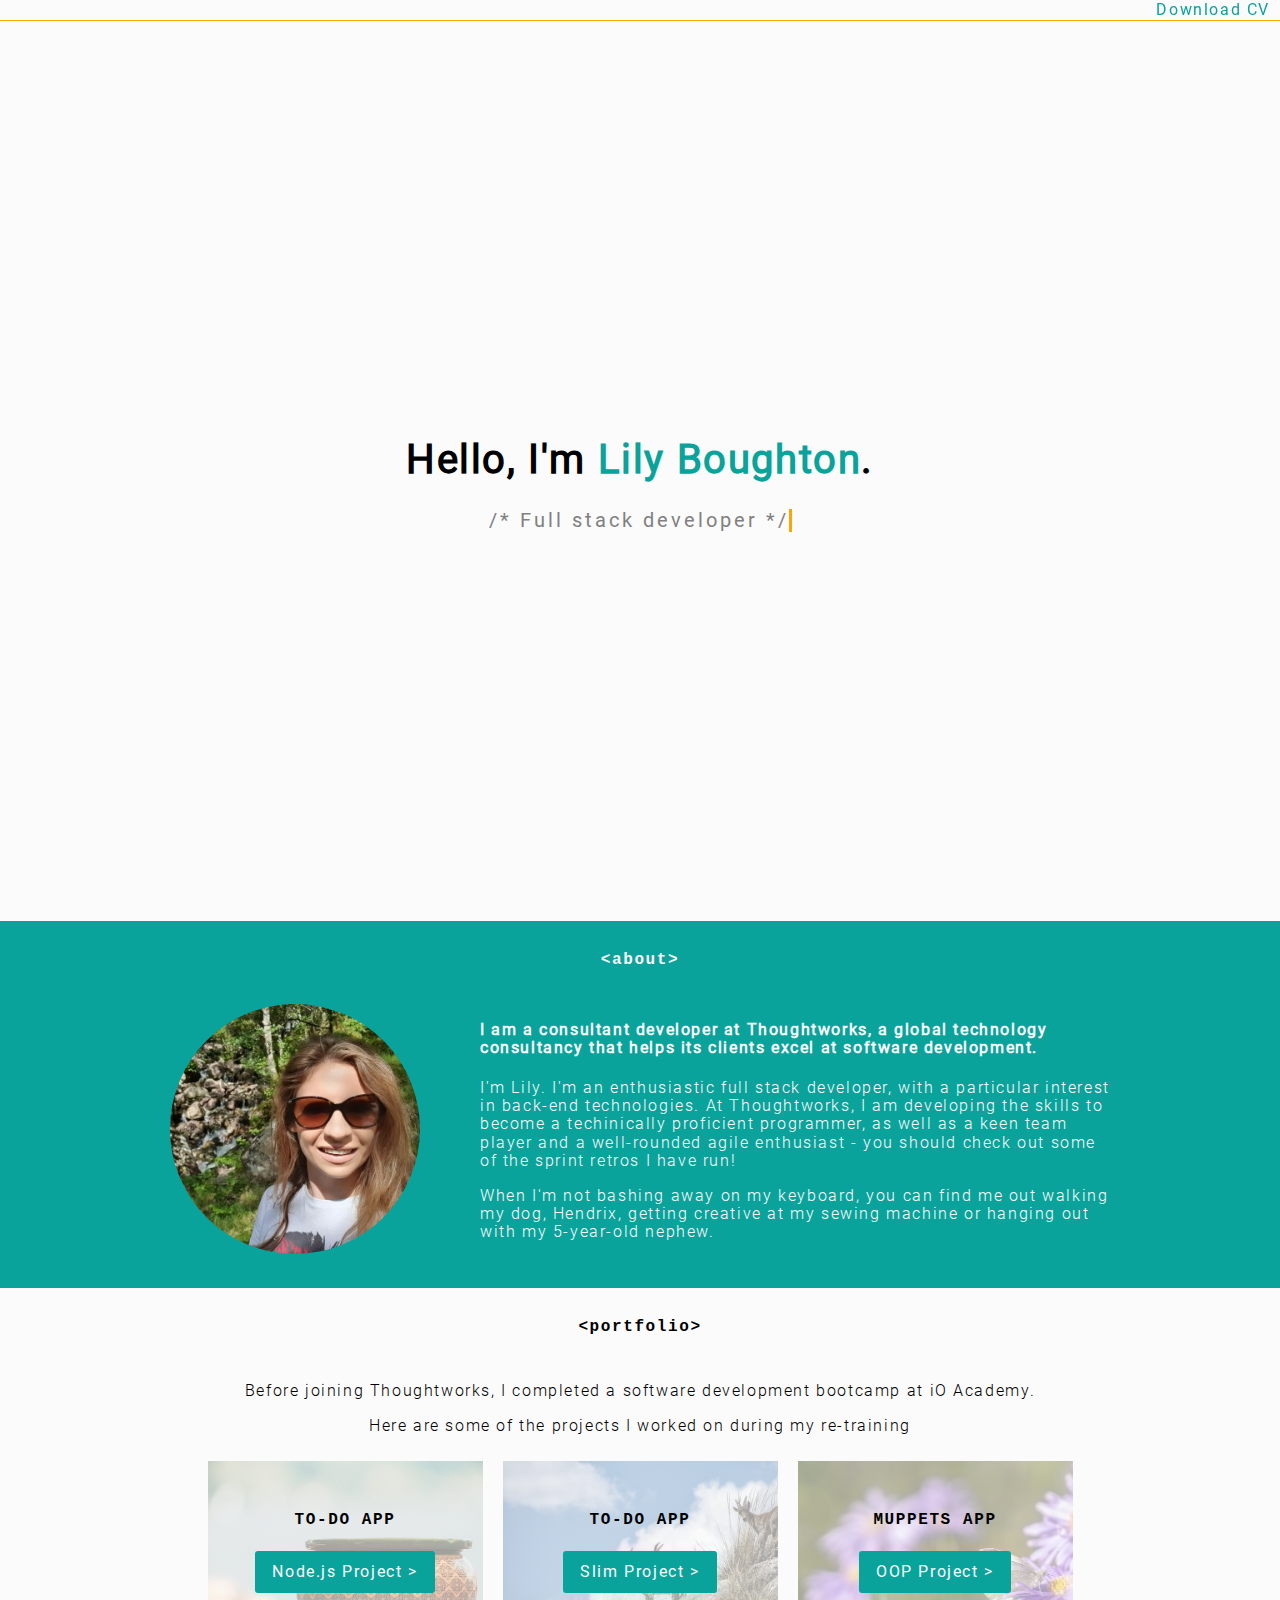
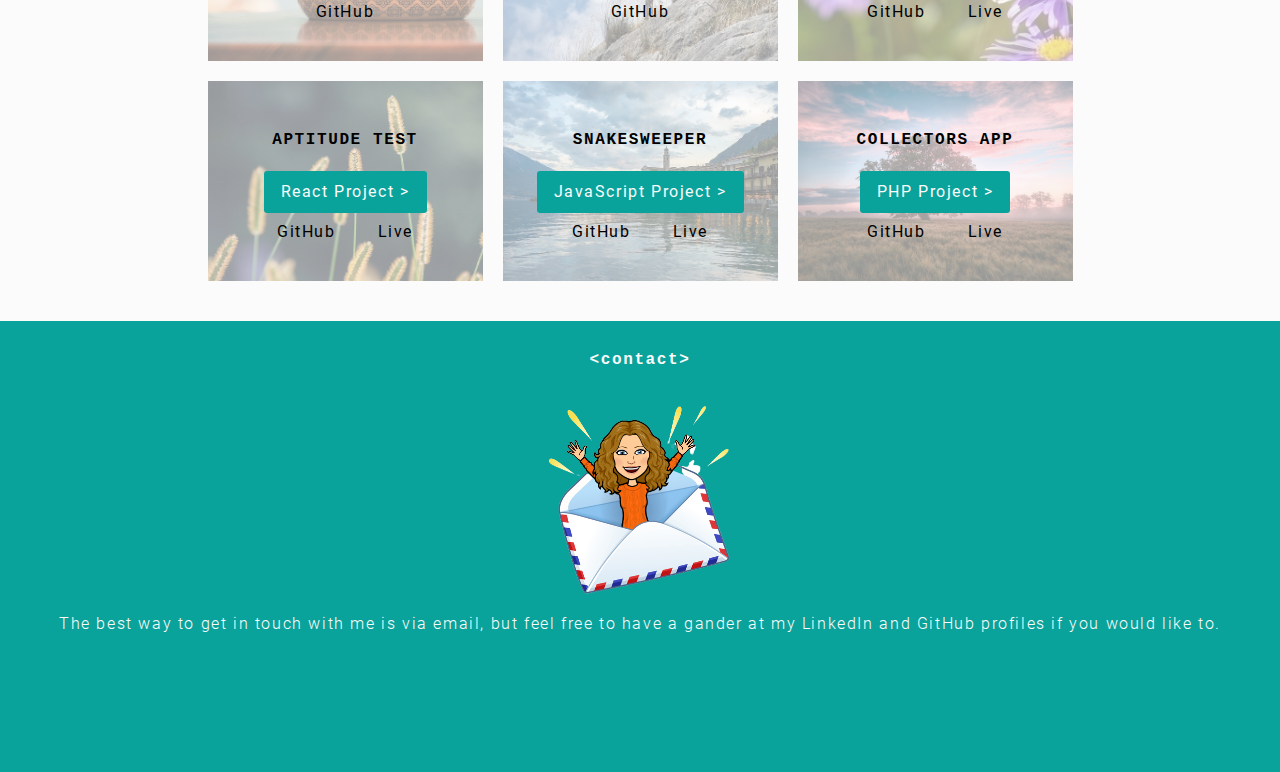
<file: index.html>
<!DOCTYPE html>
<html lang="en-GB">
    <head>
        <meta charset="UTF-8">
        <meta name="viewport" content="width=device-width, initial-scale=1.0" />
        <title>Lily Boughton</title>
        <link rel="shortcut icon" type="image/jpg" href="Images/favicon.ico"/>
        <link rel="stylesheet" href="normalize.css" type="text/css">
        <link rel="stylesheet" href="https://use.fontawesome.com/releases/v5.15.4/css/all.css" integrity="sha384-DyZ88mC6Up2uqS4h/KRgHuoeGwBcD4Ng9SiP4dIRy0EXTlnuz47vAwmeGwVChigm" crossorigin="anonymous">
        <link rel="stylesheet" href="styles.css" type="text/css">
        <script defer src="index.js"></script>

    </head>

    <body>
        <nav class="nav">
            <aside>
                <button class="hamburgerButtonClosed"><i class="fa fa-bars"></i></button>
                <button class="hamburgerButtonOpen"><i class="fas fa-times"></i></button>
                <a href="cvs/lilyBoughtonCV.pdf" target="_blank">
                    Download CV <i class="fas fa-file-download"></i>
                </a>
            </aside>
            <div id="hamburgerMenu">
                <a class="hamburgerLink" href="index.html#home">Home</a>
                <a class="hamburgerLink" href="index.html#about">About</a>
                <a class="portfolioHamburgerLink">Portfolio</a>
                <a class="projectHamburgerLink" href="index.html#portfolio">Portfolio</a>
                <a class="projectHamburgerLink projectHamburgerLinkHighlight" href="projects/nodeProject.html">Node Project</a>
                <a class="projectHamburgerLink projectHamburgerLinkHighlight" href="projects/slimProject.html">Slim Project</a>
                <a class="projectHamburgerLink projectHamburgerLinkHighlight" href="projects/oopProject.html">OOP Project</a>
                <a class="projectHamburgerLink projectHamburgerLinkHighlight" href="projects/reactProject.html">React Project</a>
                <a class="projectHamburgerLink projectHamburgerLinkHighlight" href="projects/javascriptProject.html">JavaScript Project</a>
                <a class="projectHamburgerLink projectHamburgerLinkHighlight" href="projects/phpProject.html">PHP Project</a>
                <a class="hamburgerLink" href="index.html#contact">Contact</a>
            </div>
        </nav>
        <header id="home">
            <div>
                <h1>Hello, I'm <span>Lily Boughton</span>.</h1>
                <h2>/* Full stack developer */</h2>
            </div>
            <a href="#about"><i class="fas fa-chevron-down"></i></a>
        </header>

        <section id="about" class="darkTheme">
            <h3> &ltabout&gt</h3>
            <article class="aboutMe">
                <img src="Images/profilePic.jpg" alt="Image of me" class="profilePic"/>
                <div>
                    <h4>I am a consultant developer at <a href="https://www.thoughtworks.com/en-gb" target="_blank">Thoughtworks</a>,  a global technology consultancy that helps its clients excel at software development.</h4>
                    <p>I'm Lily. I'm an enthusiastic full stack developer, with a particular interest in back-end technologies. At Thoughtworks, I am developing the skills to become a techinically
                        proficient programmer, as well as a keen team player and a well-rounded agile enthusiast - you should check out some of the sprint retros I have run!</p>
                    <p>When I'm not bashing away on my keyboard, you can find me out walking my dog, Hendrix, getting creative at my sewing machine or hanging out with my 5-year-old nephew.</p>
                </div>
            </article>
        </section>

        <section id="portfolio" class="lightTheme">
            <h3>&ltportfolio&gt</h3>
            <p>Before joining Thoughtworks, I completed a software development bootcamp at <a class="mainFontColour" href="https://io-academy.uk/" target="_blank">iO Academy</a>.</p>
            <p>Here are some of the projects I worked on during my re-training</p>

            <article class="portfolio">
                <div class="portfolioProject projectSix">
                    <h4>To-Do App</h4>
                    <a href="projects/nodeProject.html" class="findOutMore">Node.js Project ></a>
                    <div class="projectLinks">
                        <div>
                            <a href="https://github.com/lilyboughton/to-do-node" target="_blank">
                                GitHub
                                <i class="fab fa-github"></i>
                            </a>
                        </div>
                    </div>
                </div>
                <div class="portfolioProject projectThree">
                    <h4>To-Do App</h4>
                    <a href="projects/slimProject.html" class="findOutMore">Slim Project ></a>
                    <div class="projectLinks">
                        <div>
                            <a href="https://github.com/lilyboughton/to-do-slim" target="_blank">
                                GitHub
                                <i class="fab fa-github"></i>
                            </a>
                        </div>
                    </div>
                </div>
                <div class="portfolioProject projectFour">
                    <h4>Muppets App</h4>
                    <a href="projects/oopProject.html" class="findOutMore">OOP Project ></a>
                    <div class="projectLinks">
                        <div>
                            <a href="https://github.com/iO-Academy/2021-aug-oopMuppets" target="_blank">
                                GitHub
                                <i class="fab fa-github"></i>
                            </a>
                        </div>
                        <div>
                            <a href="https://dev.io-academy.uk/projects/2021-aug/OOPMuppets/" target="_blank">
                                Live
                                <i class="fas fa-external-link-alt"></i>
                            </a>
                        </div>
                    </div>
                </div>
                <div class="portfolioProject projectFive">
                    <h4>Aptitude Test</h4>
                    <a href="projects/reactProject.html" class="findOutMore">React Project ></a>
                    <div class="projectLinks">
                        <div>
                            <a href="https://github.com/iO-Academy/aptitude-test-react" target="_blank">
                                GitHub
                                <i class="fab fa-github"></i>
                            </a>
                        </div>
                        <div>
                            <a href="https://aptitude-test.dev.io-academy.uk/" target="_blank">
                                Live
                                <i class="fas fa-external-link-alt"></i>
                            </a>
                        </div>
                    </div>
                </div>
                <div class="portfolioProject projectTwo">
                    <h4>SnakeSweeper</h4>
                    <a href="projects/javascriptProject.html" class="findOutMore">JavaScript Project ></a>
                    <div class="projectLinks">
                        <div>
                            <a href="https://github.com/iO-Academy/2021-aug-minesweeper" target="_blank">
                                GitHub
                                <i class="fab fa-github"></i>
                            </a>
                        </div>
                        <div>
                            <a href="https://dev.io-academy.uk/projects/2021-aug/2021-aug-snakeSweeper/" target="_blank">
                                Live
                                <i class="fas fa-external-link-alt"></i>
                            </a>
                        </div>
                    </div>
                </div>
                <div class="portfolioProject projectOne">
                    <h4>Collectors App</h4>
                    <a href="projects/phpProject.html" class="findOutMore">PHP Project ></a>
                    <div class="projectLinks">
                        <div>
                            <a href="https://github.com/lilyboughton/lily-collection" target="_blank">
                                GitHub
                                <i class="fab fa-github"></i>
                            </a>
                        </div>
                        <div>
                            <a href="https://2021-lilyb.dev.io-academy.uk/lily-collection/" target="_blank">
                                Live
                                <i class="fas fa-external-link-alt"></i>
                            </a>
                        </div>
                    </div>
                </div>
            </article>
        </section>
        <section id="contact" class="darkTheme">
            <h3>&ltcontact&gt</h3>
            <div class="flexMoji">
                <img src="Images/mailEmoji.png" alt="Lily jumping out of an envelope cartoon" />
            </div>
            <p>The best way to get in touch with me is via
                <a class="myLinks" href="mailto:lily.boughton@hotmail.co.uk" target="_blank">email</a>, but feel free to have a gander at my  <a class="myLinks" href="https://www.linkedin.com/in/lily-boughton-29ab8b149/">LinkedIn</a> and <a class="myLinks" href="https://github.com/lilyboughton" target="_blank">GitHub</a> profiles if you would like to.</p>
            <div class="contactLinks">
                <a href="mailto:lily.boughton@hotmail.co.uk" target="_blank"><i class="fas fa-envelope"></i></a>
                <a href="https://www.linkedin.com/in/lily-boughton-29ab8b149/" target="_blank"><i class="fab fa-linkedin-in"></i></a>
                <a href="https://github.com/lilyboughton" target="_blank"><i class="fab fa-github"></i></a>
            </div>
        </section>
    </body>
</html>
</file>
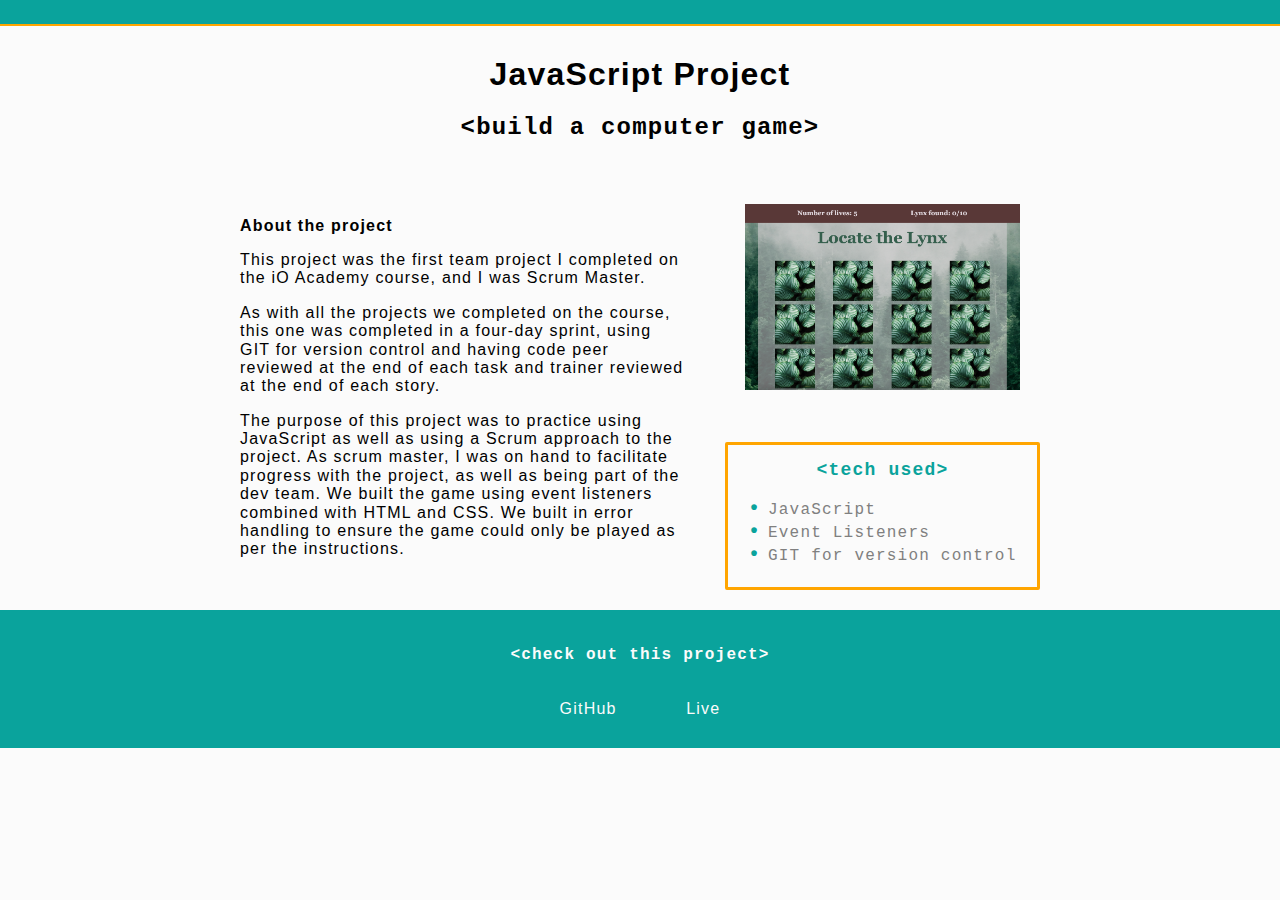
<file: projects/javascriptProject.html>
<!DOCTYPE html>
<html lang="en">
<head>
    <title>JavaScript Project</title>
    <meta charset="UTF-8">
    <meta name="viewport" content="width=device-width, initial-scale=1.0" />
    <link rel="shortcut icon" type="image/jpg" href="../Images/favicon.ico"/>
    <link rel="stylesheet" href="../normalize.css" type="text/css">
    <link rel="stylesheet" href="https://use.fontawesome.com/releases/v5.15.4/css/all.css" integrity="sha384-DyZ88mC6Up2uqS4h/KRgHuoeGwBcD4Ng9SiP4dIRy0EXTlnuz47vAwmeGwVChigm" crossorigin="anonymous">
    <link rel="stylesheet" href="../projectStyles.css" type="text/css">
    <script defer src="https://code.jquery.com/jquery-1.12.4.min.js"></script>
    <script defer src="../index.js"></script>
</head>
<body>

    <nav class="navMobile">
        <aside>
            <button class="hamburgerButtonClosed"><i class="fa fa-bars"></i></button>
            <button class="hamburgerButtonOpen"><i class="fas fa-times"></i></button>
        </aside>
        <div id="hamburgerMenu">
            <a class="hamburgerLink" href="../index.html#home">Home</a>
            <a class="hamburgerLink" href="../index.html#about">About</a>
            <a class="portfolioHamburgerLink">Portfolio</a>
            <a class="projectHamburgerLink" href="../index.html#portfolio">Portfolio</a>
            <a class="projectHamburgerLink projectHamburgerLinkHighlight" href="nodeProject.html">Node Project</a>
            <a class="projectHamburgerLink projectHamburgerLinkHighlight" href="slimProject.html">Slim Project</a>
            <a class="projectHamburgerLink projectHamburgerLinkHighlight" href="oopProject.html">OOP Project</a>
            <a class="projectHamburgerLink projectHamburgerLinkHighlight" href="reactProject.html">React Project</a>
            <a class="projectHamburgerLink projectHamburgerLinkHighlight" href="javascriptProject.html">JavaScript Project</a>
            <a class="projectHamburgerLink projectHamburgerLinkHighlight" href="phpProject.html">PHP Project</a>
            <a class="hamburgerLink" href="../index.html#contact">Contact</a>
        </div>
    </nav>

    <header>
        <h1>JavaScript Project</h1>
        <h2>&ltbuild a computer game&gt</h2>
        <div id="snakeSweeperHeader" class="projectHeaderImage"></div>
    </header>

    <article>
        <div>
            <h4>About the project</h4>
            <p>
                This project was the first team project I completed on the iO Academy course, and I was
                <span class="keyword">Scrum Master</span>.
            </p>
            <p>
                As with all the projects we completed on the course, this one was completed in
                a four-day sprint, using <span class="keyword">GIT</span> for version control and having code peer
                reviewed at the end of each task and trainer reviewed at the end of each story.
            </p>
            <p>
                The purpose of this project was to practice using <span class="keyword">JavaScript</span> as well as
                using a Scrum approach to the project. As scrum master, I was on hand to facilitate progress with the
                project, as well as being part of the dev team. We built the game using <span class="keyword">event
                listeners</span> combined with <span class="keyword">HTML</span> and <span class="keyword">CSS</span>.
                We built in <span class="keyword">error handling</span> to ensure the game could only be played as per
                the instructions.
            </p>
        </div>
        <aside>
            <div id="snakeSweeperAside" class="projectHeaderImage"></div>
            <div class="techUsed">
                <h5>&lttech used&gt</h5>
                <ul>
                    <li>JavaScript</li>
                    <li>Event Listeners</li>
                    <li>GIT for version control</li>
                </ul>
            </div>
        </aside>
    </article>

    <footer>
        <h3>&ltcheck out this project&gt</h3>
        <section>
            <div>
                <a href="https://github.com/iO-Academy/2021-aug-minesweeper" target="_blank">
                    <i class="fab fa-github"></i>
                    GitHub
                </a>
            </div>
            <div>
                <a href="https://dev.io-academy.uk/projects/2021-aug/2021-aug-snakeSweeper/" target="_blank">
                    <i class="fas fa-external-link-alt"></i>
                    Live
                </a>
            </div>
        </section>
    </footer>


</body>
</html>
</file>
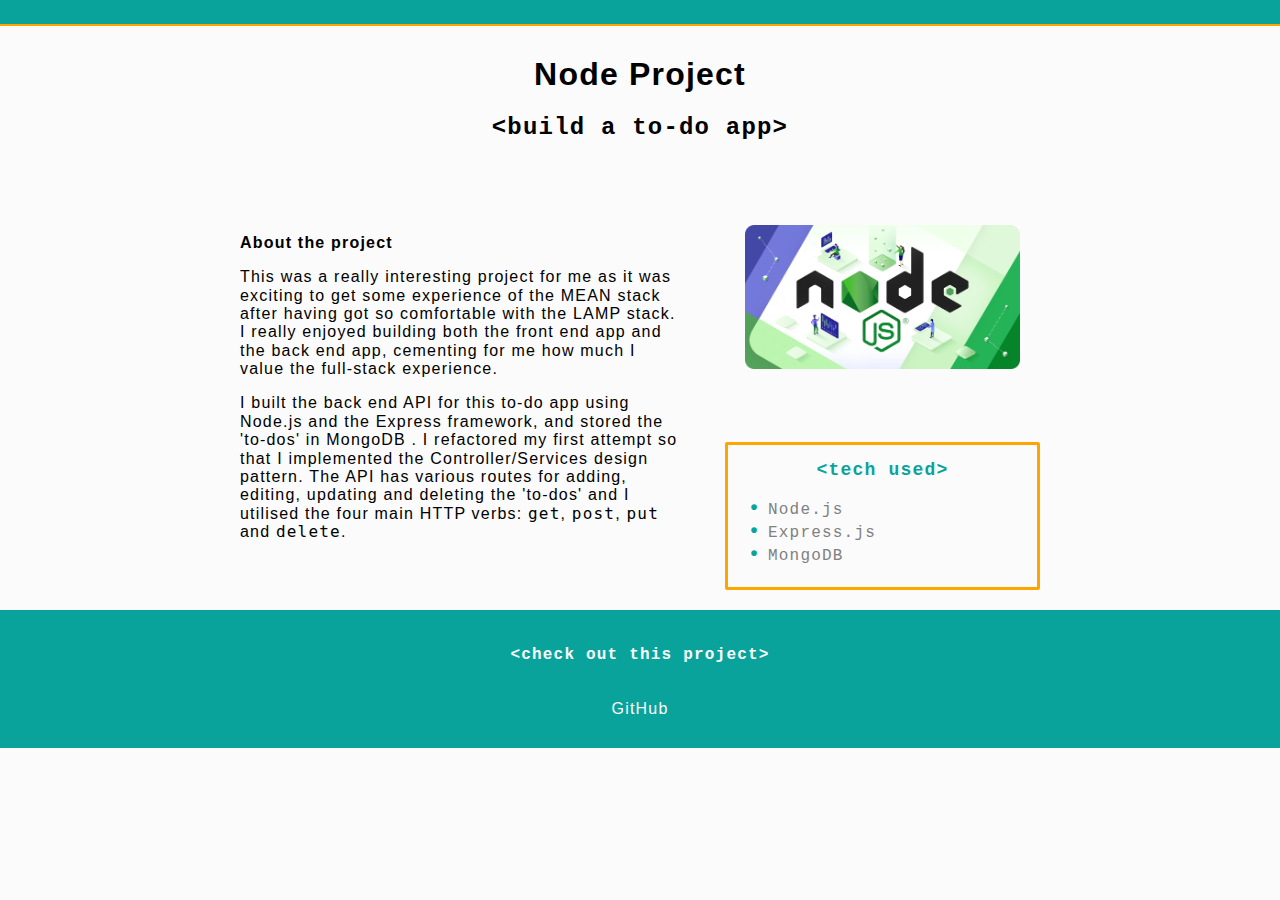
<file: projects/nodeProject.html>
<!DOCTYPE html>
<html lang="en">
<head>
    <title>Node Project</title>
    <meta charset="UTF-8">
    <meta name="viewport" content="width=device-width, initial-scale=1.0" />
    <link rel="shortcut icon" type="image/jpg" href="../Images/favicon.ico"/>
    <link rel="stylesheet" href="../normalize.css" type="text/css">
    <link rel="stylesheet" href="https://use.fontawesome.com/releases/v5.15.4/css/all.css" integrity="sha384-DyZ88mC6Up2uqS4h/KRgHuoeGwBcD4Ng9SiP4dIRy0EXTlnuz47vAwmeGwVChigm" crossorigin="anonymous">
    <link rel="stylesheet" href="../projectStyles.css" type="text/css">
    <script defer src="https://code.jquery.com/jquery-1.12.4.min.js"></script>
    <script defer src="../index.js"></script>
</head>
<body>

    <nav class="navMobile">
        <aside>
            <button class="hamburgerButtonClosed"><i class="fa fa-bars"></i></button>
            <button class="hamburgerButtonOpen"><i class="fas fa-times"></i></button>
        </aside>
        <div id="hamburgerMenu">
            <a class="hamburgerLink" href="../index.html#home">Home</a>
            <a class="hamburgerLink" href="../index.html#about">About</a>
            <a class="portfolioHamburgerLink">Portfolio</a>
            <a class="projectHamburgerLink" href="../index.html#portfolio">Portfolio</a>
            <a class="projectHamburgerLink projectHamburgerLinkHighlight" href="nodeProject.html">Node Project</a>
            <a class="projectHamburgerLink projectHamburgerLinkHighlight" href="slimProject.html">Slim Project</a>
            <a class="projectHamburgerLink projectHamburgerLinkHighlight" href="oopProject.html">OOP Project</a>
            <a class="projectHamburgerLink projectHamburgerLinkHighlight" href="reactProject.html">React Project</a>
            <a class="projectHamburgerLink projectHamburgerLinkHighlight" href="javascriptProject.html">JavaScript Project</a>
            <a class="projectHamburgerLink projectHamburgerLinkHighlight" href="phpProject.html">PHP Project</a>
            <a class="hamburgerLink" href="../index.html#contact">Contact</a>
        </div>
    </nav>

    <header>
        <h1>Node Project</h1>
        <h2>&ltbuild a to-do app&gt</h2>
        <div id="nodeHeader" class="projectHeaderImage"></div>
    </header>

    <article>
        <div>
            <h4>About the project</h4>
            <p>
                This was a really interesting project for me as it was exciting to get some experience of the
                <span class="keyword">MEAN</span> stack after having got so comfortable with the
                <span class="keyword">LAMP</span> stack. I really enjoyed building both the front end app
                and the back end app, cementing for me how much I value the full-stack experience.
            </p>
            <p>
                I built the back end API for this to-do app using <span class="keyword">Node.js</span> and the
                <span class="keyword">Express</span> framework, and stored the 'to-dos' in <span class="keyword">MongoDB
                </span>. I refactored my first attempt so that I implemented the <span class="keyword">
                Controller/Services design pattern</span>. The API has various <span class="keyword">routes</span> for
                adding, editing, updating and deleting the 'to-dos' and I utilised the four main HTTP verbs:
                <span class="keyword"><code>get</code></span>, <span class="keyword"><code>post</code></span>,
                <span class="keyword"><code>put</code></span> and <span class="keyword"><code>delete</code></span>.
            </p>
        </div>
        <aside>
            <div id="nodeAside" class="projectHeaderImage"></div>
            <div class="techUsed">
                <h5>&lttech used&gt</h5>
                <ul>
                    <li>Node.js</li>
                    <li>Express.js</li>
                    <li>MongoDB</li>
                </ul>
            </div>
        </aside>
    </article>

    <footer>
        <h3>&ltcheck out this project&gt</h3>
        <section>
            <div>
                <a href="https://github.com/lilyboughton/to-do-node" target="_blank">
                    <i class="fab fa-github"></i>
                    GitHub
                </a>
            </div>
<!--            <div>
                <a target="_blank">
                    <i class="fas fa-external-link-alt"></i>
                    Live
                </a>
            </div>-->
        </section>
    </footer>


</body>
</html>
</file>
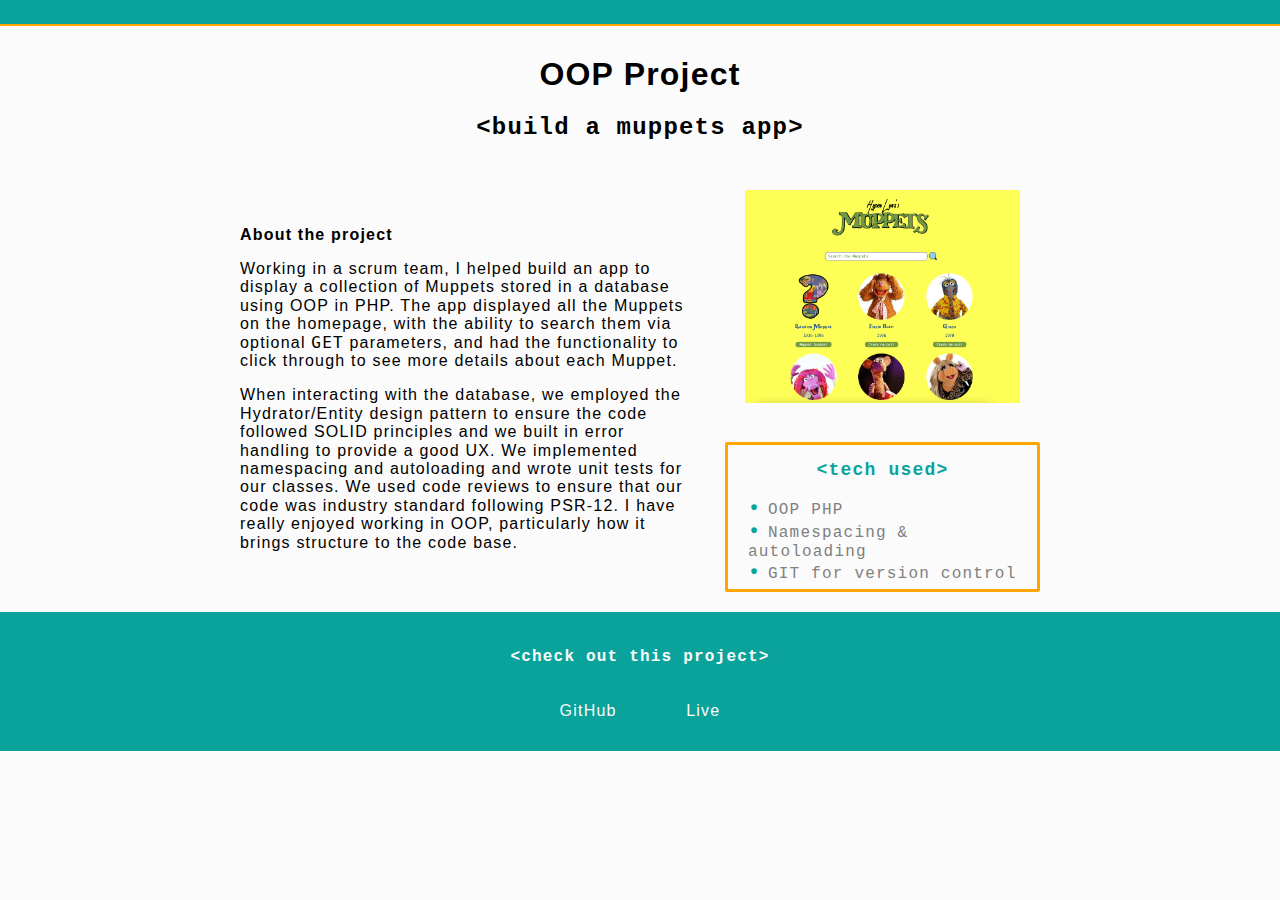
<file: projects/oopProject.html>
<!DOCTYPE html>
<html lang="en">
<head>
    <title>OOP Project</title>
    <meta charset="UTF-8">
    <meta name="viewport" content="width=device-width, initial-scale=1.0" />
    <link rel="shortcut icon" type="image/jpg" href="../Images/favicon.ico"/>
    <link rel="stylesheet" href="../normalize.css" type="text/css">
    <link rel="stylesheet" href="https://use.fontawesome.com/releases/v5.15.4/css/all.css" integrity="sha384-DyZ88mC6Up2uqS4h/KRgHuoeGwBcD4Ng9SiP4dIRy0EXTlnuz47vAwmeGwVChigm" crossorigin="anonymous">
    <link rel="stylesheet" href="../projectStyles.css" type="text/css">
    <script defer src="https://code.jquery.com/jquery-1.12.4.min.js"></script>
    <script defer src="../index.js"></script>
</head>
<body>

    <nav class="navMobile">
        <aside>
            <button class="hamburgerButtonClosed"><i class="fa fa-bars"></i></button>
            <button class="hamburgerButtonOpen"><i class="fas fa-times"></i></button>
        </aside>
        <div id="hamburgerMenu">
            <a class="hamburgerLink" href="../index.html#home">Home</a>
            <a class="hamburgerLink" href="../index.html#about">About</a>
            <a class="portfolioHamburgerLink">Portfolio</a>
            <a class="projectHamburgerLink" href="../index.html#portfolio">Portfolio</a>
            <a class="projectHamburgerLink projectHamburgerLinkHighlight" href="nodeProject.html">Node Project</a>
            <a class="projectHamburgerLink projectHamburgerLinkHighlight" href="slimProject.html">Slim Project</a>
            <a class="projectHamburgerLink projectHamburgerLinkHighlight" href="oopProject.html">OOP Project</a>
            <a class="projectHamburgerLink projectHamburgerLinkHighlight" href="reactProject.html">React Project</a>
            <a class="projectHamburgerLink projectHamburgerLinkHighlight" href="javascriptProject.html">JavaScript Project</a>
            <a class="projectHamburgerLink projectHamburgerLinkHighlight" href="phpProject.html">PHP Project</a>
            <a class="hamburgerLink" href="../index.html#contact">Contact</a>
        </div>
    </nav>

    <header>
        <h1>OOP Project</h1>
        <h2>&ltbuild a muppets app&gt</h2>
        <div id="muppetsHeader" class="projectHeaderImage"></div>
    </header>

    <article>
        <div>
            <h4>About the project</h4>
            <p>
                Working in a scrum team, I helped build an app to display a collection of Muppets stored in a database
                using <span class="keyword">OOP</span> in PHP. The app displayed all the Muppets on the homepage,
                with the ability to search them via optional <span class="keyword"><code>GET</code> parameters</span>, and had the
                functionality to click through to see more details about each Muppet.
            </p>
            <p>
                When interacting with the database, we employed the <span class="keyword">Hydrator/Entity design pattern
                </span> to ensure the code followed <span class="keyword">SOLID</span> principles and we built in error
                handling to provide a good UX. We implemented <span class="keyword">namespacing</span> and
                <span class="keyword">autoloading</span> and wrote <span class="keyword">unit tests</span> for our
                classes. We used code reviews to ensure that our code was industry standard following
                <span class="keyword">PSR-12</span>. I have really enjoyed working in OOP, particularly how it brings
                structure to the code base.
            </p>
        </div>
        <aside>
            <div id="muppetsAside" class="projectHeaderImage"></div>
            <div class="techUsed">
                <h5>&lttech used&gt</h5>
                <ul>
                    <li>OOP PHP</li>
                    <li>Namespacing & autoloading</li>
                    <li>GIT for version control</li>
                </ul>
            </div>
        </aside>
    </article>

    <footer>
        <h3>&ltcheck out this project&gt</h3>
        <section>
            <div>
                <a href="https://github.com/iO-Academy/2021-aug-oopMuppets" target="_blank">
                    <i class="fab fa-github"></i>
                    GitHub
                </a>
            </div>
            <div>
                <a href="https://dev.io-academy.uk/projects/2021-aug/OOPMuppets/" target="_blank">
                    <i class="fas fa-external-link-alt"></i>
                    Live
                </a>
            </div>
        </section>
    </footer>


</body>
</html>
</file>
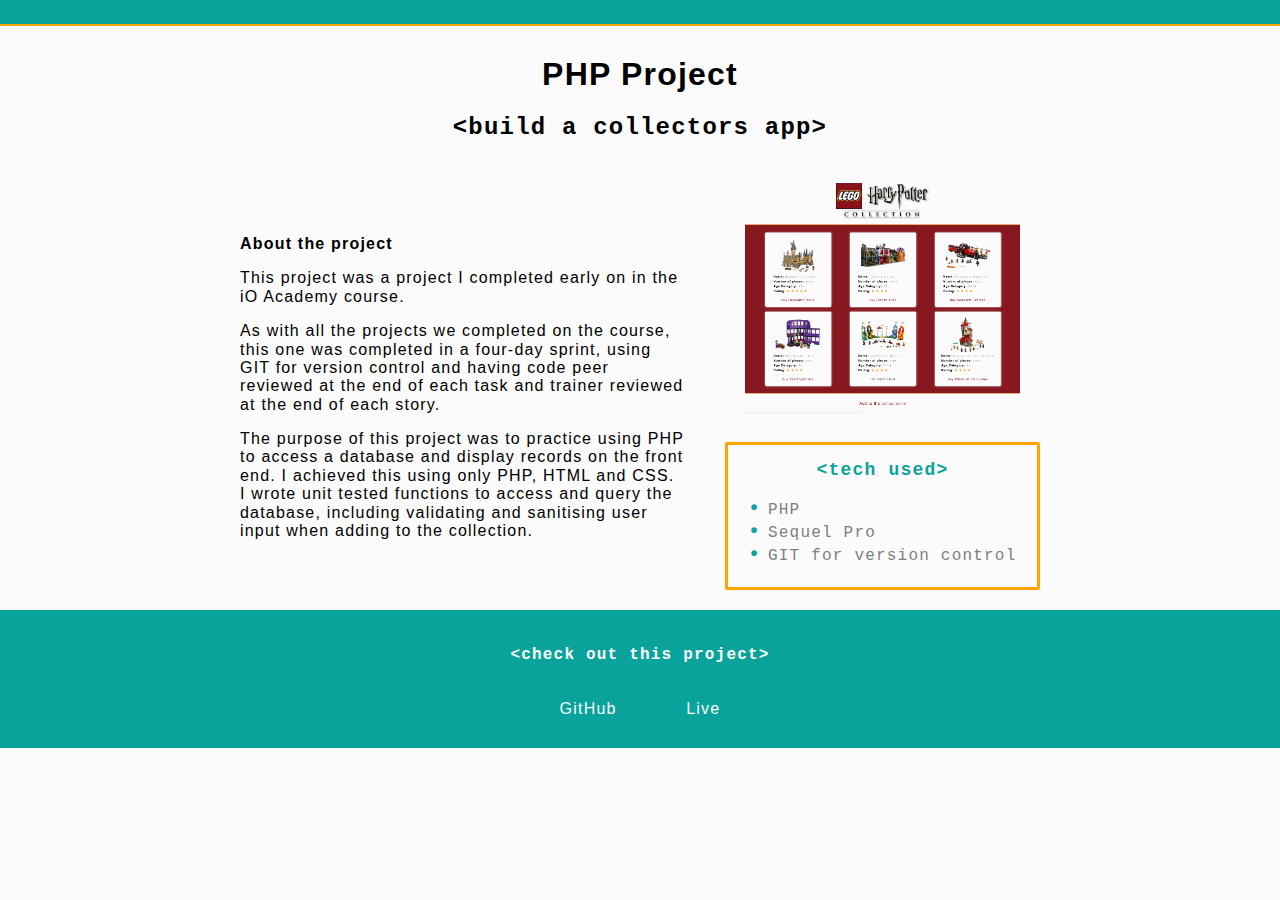
<file: projects/phpProject.html>
<!DOCTYPE html>
<html lang="en">
<head>
    <title>PHP Project</title>
    <meta charset="UTF-8">
    <meta name="viewport" content="width=device-width, initial-scale=1.0" />
    <link rel="shortcut icon" type="image/jpg" href="../Images/favicon.ico"/>
    <link rel="stylesheet" href="../normalize.css" type="text/css">
    <link rel="stylesheet" href="https://use.fontawesome.com/releases/v5.15.4/css/all.css" integrity="sha384-DyZ88mC6Up2uqS4h/KRgHuoeGwBcD4Ng9SiP4dIRy0EXTlnuz47vAwmeGwVChigm" crossorigin="anonymous">
    <link rel="stylesheet" href="../projectStyles.css" type="text/css">
    <script defer src="https://code.jquery.com/jquery-1.12.4.min.js"></script>
    <script defer src="../index.js"></script>
</head>
<body>

    <nav class="navMobile">
        <aside>
            <button class="hamburgerButtonClosed"><i class="fa fa-bars"></i></button>
            <button class="hamburgerButtonOpen"><i class="fas fa-times"></i></button>
        </aside>
        <div id="hamburgerMenu">
            <a class="hamburgerLink" href="../index.html#home">Home</a>
            <a class="hamburgerLink" href="../index.html#about">About</a>
            <a class="portfolioHamburgerLink">Portfolio</a>
            <a class="projectHamburgerLink" href="../index.html#portfolio">Portfolio</a>
            <a class="projectHamburgerLink projectHamburgerLinkHighlight" href="nodeProject.html">Node Project</a>
            <a class="projectHamburgerLink projectHamburgerLinkHighlight" href="slimProject.html">Slim Project</a>
            <a class="projectHamburgerLink projectHamburgerLinkHighlight" href="oopProject.html">OOP Project</a>
            <a class="projectHamburgerLink projectHamburgerLinkHighlight" href="reactProject.html">React Project</a>
            <a class="projectHamburgerLink projectHamburgerLinkHighlight" href="javascriptProject.html">JavaScript Project</a>
            <a class="projectHamburgerLink projectHamburgerLinkHighlight" href="phpProject.html">PHP Project</a>
            <a class="hamburgerLink" href="../index.html#contact">Contact</a>
        </div>
    </nav>

    <header>
        <h1>PHP Project</h1>
        <h2>&ltbuild a collectors app&gt</h2>
        <div id="legoCollectionHeader" class="projectHeaderImage"></div>
    </header>

    <article>
        <div>
            <h4>About the project</h4>
            <p>
                This project was a project I completed early on in the iO Academy course.
            </p>
            <p>
                As with all the projects we completed on the course, this one was completed in
                a four-day sprint, using <span class="keyword">GIT</span> for version control and having code peer
                reviewed at the end of each task and trainer reviewed at the end of each story.
            </p>
            <p>
                The purpose of this project was to practice using <span class="keyword">PHP</span> to access a
                database and display records on the front end. I achieved this using only PHP, HTML and CSS. I wrote
                unit tested functions to access and query the database, including validating and sanitising user
                input when adding to the collection.
            </p>
        </div>
        <aside>
            <div id="legoCollectionAside" class="projectHeaderImage"></div>
            <div class="techUsed">
                <h5>&lttech used&gt</h5>
                <ul>
                    <li>PHP</li>
                    <li>Sequel Pro</li>
                    <li>GIT for version control</li>
                </ul>
            </div>
        </aside>
    </article>

    <footer>
        <h3>&ltcheck out this project&gt</h3>
        <section>
            <div>
                <a href="https://github.com/lilyboughton/lily-collection" target="_blank">
                    <i class="fab fa-github"></i>
                    GitHub
                </a>
            </div>
            <div>
                <a href="https://2021-lilyb.dev.io-academy.uk/lily-collection/" target="_blank">
                    <i class="fas fa-external-link-alt"></i>
                    Live
                </a>
            </div>
        </section>
    </footer>


</body>
</html>
</file>
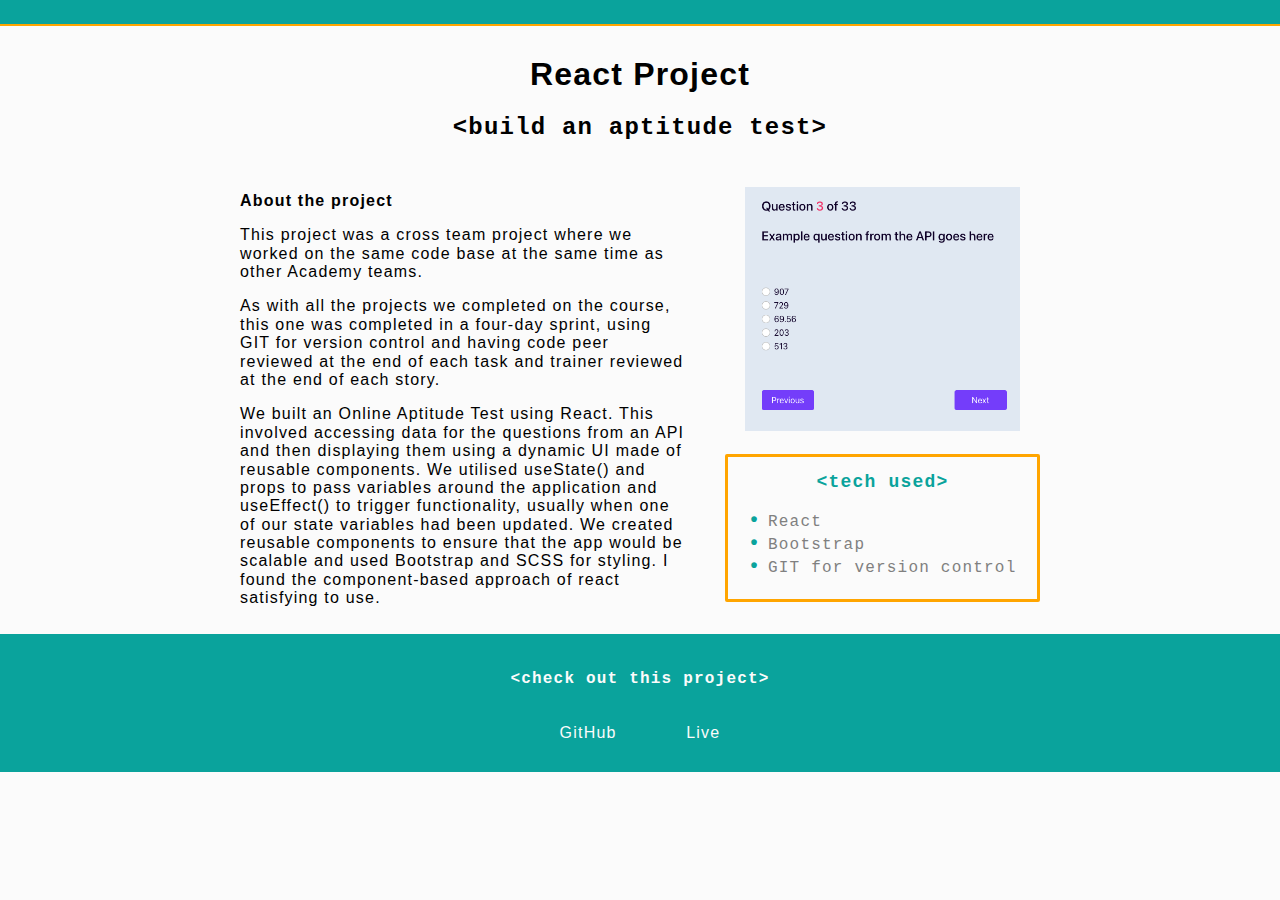
<file: projects/reactProject.html>
<!DOCTYPE html>
<html lang="en">
<head>
    <title>React Project</title>
    <meta charset="UTF-8">
    <meta name="viewport" content="width=device-width, initial-scale=1.0" />
    <link rel="shortcut icon" type="image/jpg" href="../Images/favicon.ico"/>
    <link rel="stylesheet" href="../normalize.css" type="text/css">
    <link rel="stylesheet" href="https://use.fontawesome.com/releases/v5.15.4/css/all.css" integrity="sha384-DyZ88mC6Up2uqS4h/KRgHuoeGwBcD4Ng9SiP4dIRy0EXTlnuz47vAwmeGwVChigm" crossorigin="anonymous">
    <link rel="stylesheet" href="../projectStyles.css" type="text/css">
    <script defer src="https://code.jquery.com/jquery-1.12.4.min.js"></script>
    <script defer src="../index.js"></script>
</head>
<body>

    <nav class="navMobile">
        <aside>
            <button class="hamburgerButtonClosed"><i class="fa fa-bars"></i></button>
            <button class="hamburgerButtonOpen"><i class="fas fa-times"></i></button>
        </aside>
        <div id="hamburgerMenu">
            <a class="hamburgerLink" href="../index.html#home">Home</a>
            <a class="hamburgerLink" href="../index.html#about">About</a>
            <a class="portfolioHamburgerLink">Portfolio</a>
            <a class="projectHamburgerLink" href="../index.html#portfolio">Portfolio</a>
            <a class="projectHamburgerLink projectHamburgerLinkHighlight" href="slimProject.html">Slim Project</a>
            <a class="projectHamburgerLink projectHamburgerLinkHighlight" href="oopProject.html">OOP Project</a>
            <a class="projectHamburgerLink projectHamburgerLinkHighlight" href="reactProject.html">React Project</a>
            <a class="projectHamburgerLink projectHamburgerLinkHighlight" href="javascriptProject.html">JavaScript Project</a>
            <a class="projectHamburgerLink projectHamburgerLinkHighlight" href="phpProject.html">PHP Project</a>
            <a class="hamburgerLink" href="../index.html#contact">Contact</a>
        </div>
    </nav>

    <header>
        <h1>React Project</h1>
        <h2>&ltbuild an aptitude test&gt</h2>
        <div id="aptitudeTestHeader" class="projectHeaderImage"></div>
    </header>

    <article>
        <div>
            <h4>About the project</h4>
            <p>
                This project was a <span class="keyword">cross team</span> project where we worked on the same code base
                at the same time as other Academy teams.
            </p>
            <p>
                As with all the projects we completed on the course, this one was completed in
                a four-day sprint, using <span class="keyword">GIT</span> for version control and having code peer
                reviewed at the end of each task and trainer reviewed at the end of each story.
            </p>
            <p>
                We built an Online Aptitude Test using <span class="keyword">React</span>. This involved accessing data
                for the questions from an <span class="keyword">API</span> and then displaying them using a dynamic UI
                made of <span class="keyword">reusable components</span>. We utilised <span class="keyword">useState()
                </span> and <span class="keyword">props</span> to pass variables around the application and
                <span class="keyword">useEffect()</span> to trigger functionality, usually when one of our state
                variables had been updated. We created reusable components to ensure that the app would be scalable and
                used <span class="keyword">Bootstrap</span> and <span class="keyword">SCSS</span> for styling.
                I found the component-based approach of react satisfying to use.
            </p>
        </div>
        <aside>
            <div id="aptitudeTestAside" class="projectHeaderImage"></div>
            <div class="techUsed">
                <h5>&lttech used&gt</h5>
                <ul>
                    <li>React</li>
                    <li>Bootstrap</li>
                    <li>GIT for version control</li>
                </ul>
            </div>
        </aside>
    </article>

    <footer>
        <h3>&ltcheck out this project&gt</h3>
        <section>
            <div>
                <a href="https://github.com/iO-Academy/aptitude-test-react  " target="_blank">
                    <i class="fab fa-github"></i>
                    GitHub
                </a>
            </div>
            <div>
                <a>
                    <i class="fas fa-external-link-alt"></i>
                    Live
                </a>
            </div>
        </section>
    </footer>


</body>
</html>
</file>
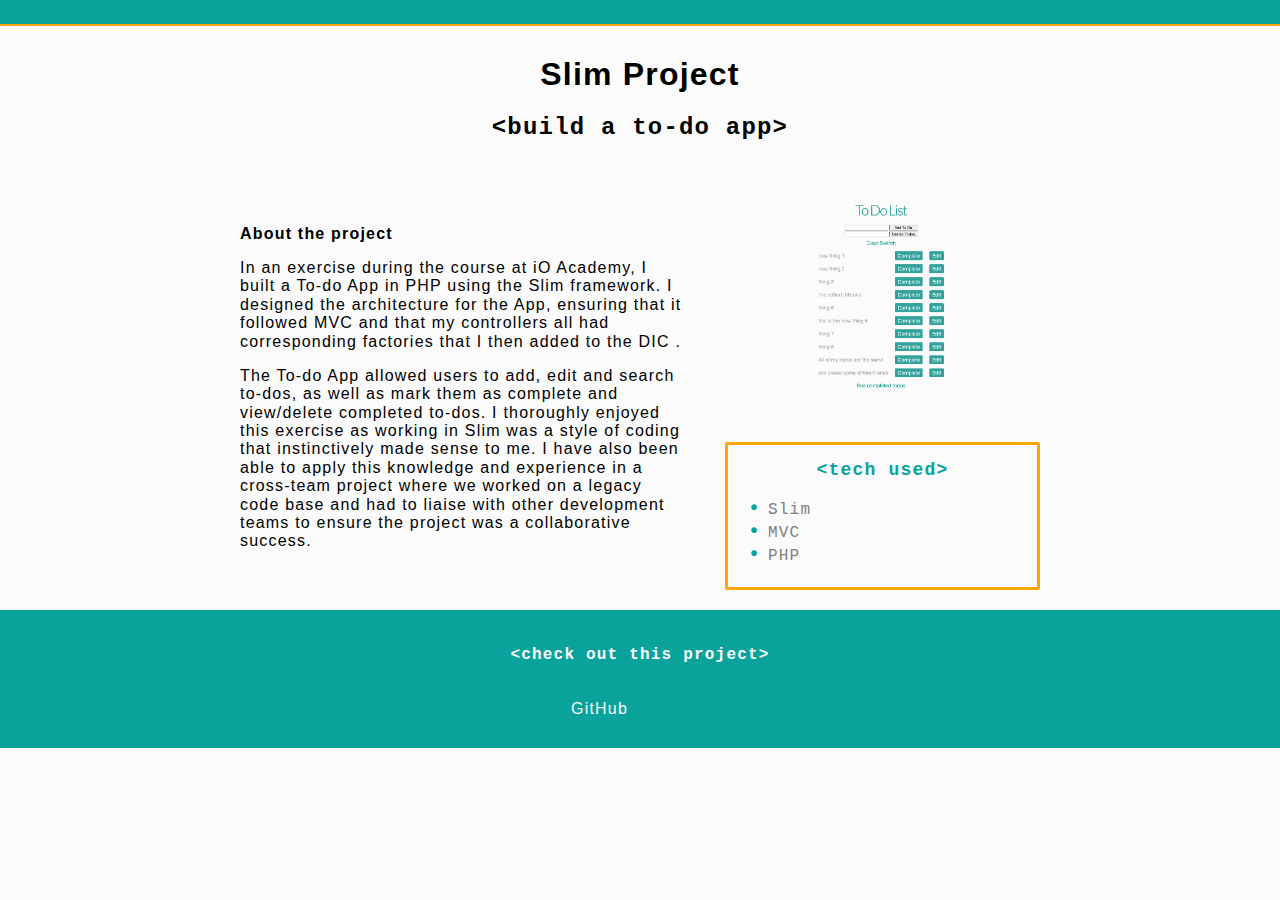
<file: projects/slimProject.html>
<!DOCTYPE html>
<html lang="en">
<head>
    <title>Slim Project</title>
    <meta charset="UTF-8">
    <meta name="viewport" content="width=device-width, initial-scale=1.0" />
    <link rel="shortcut icon" type="image/jpg" href="../Images/favicon.ico"/>
    <link rel="stylesheet" href="../normalize.css" type="text/css">
    <link rel="stylesheet" href="https://use.fontawesome.com/releases/v5.15.4/css/all.css" integrity="sha384-DyZ88mC6Up2uqS4h/KRgHuoeGwBcD4Ng9SiP4dIRy0EXTlnuz47vAwmeGwVChigm" crossorigin="anonymous">
    <link rel="stylesheet" href="../projectStyles.css" type="text/css">
    <script defer src="https://code.jquery.com/jquery-1.12.4.min.js"></script>
    <script defer src="../index.js"></script>
</head>
<body>

    <nav class="navMobile">
        <aside>
            <button class="hamburgerButtonClosed"><i class="fa fa-bars"></i></button>
            <button class="hamburgerButtonOpen"><i class="fas fa-times"></i></button>
        </aside>
        <div id="hamburgerMenu">
            <a class="hamburgerLink" href="../index.html#home">Home</a>
            <a class="hamburgerLink" href="../index.html#about">About</a>
            <a class="portfolioHamburgerLink">Portfolio</a>
            <a class="projectHamburgerLink" href="../index.html#portfolio">Portfolio</a>
            <a class="projectHamburgerLink projectHamburgerLinkHighlight" href="nodeProject.html">Node Project</a>
            <a class="projectHamburgerLink projectHamburgerLinkHighlight" href="slimProject.html">Slim Project</a>
            <a class="projectHamburgerLink projectHamburgerLinkHighlight" href="oopProject.html">OOP Project</a>
            <a class="projectHamburgerLink projectHamburgerLinkHighlight" href="reactProject.html">React Project</a>
            <a class="projectHamburgerLink projectHamburgerLinkHighlight" href="javascriptProject.html">JavaScript Project</a>
            <a class="projectHamburgerLink projectHamburgerLinkHighlight" href="phpProject.html">PHP Project</a>
            <a class="hamburgerLink" href="../index.html#contact">Contact</a>
        </div>
    </nav>

    <header>
        <h1>Slim Project</h1>
        <h2>&ltbuild a to-do app&gt</h2>
        <div id="toDoHeader" class="projectHeaderImage"></div>
    </header>

    <article>
        <div>
            <h4>About the project</h4>
            <p>
                In an exercise during the course at iO Academy, I built a To-do App in PHP using the
                <span class="keyword">Slim framework</span>. I designed the architecture for the App, ensuring that it
                followed <span class="keyword">MVC</span> and that my <span class="keyword">controllers</span> all had
                corresponding <span class="keyword">factories</span> that I then added to the <span class="keyword">DIC
                </span>.
            </p>
            <p>
                The To-do App allowed users to add, edit and search to-dos, as well as mark them as complete and
                view/delete completed to-dos. I thoroughly enjoyed this exercise as working in Slim was a style of
                coding that instinctively made sense to me. I have also been able to apply this knowledge and experience
                in a <span class="keyword">cross-team</span> project where we worked on a legacy code base and had to
                liaise with other development teams to ensure the project was a collaborative success.
            </p>
        </div>
        <aside>
            <div id="toDoAside" class="projectHeaderImage"></div>
            <div class="techUsed">
                <h5>&lttech used&gt</h5>
                <ul>
                    <li>Slim</li>
                    <li>MVC</li>
                    <li>PHP</li>
                </ul>
            </div>
        </aside>
    </article>

    <footer>
        <h3>&ltcheck out this project&gt</h3>
        <section>
            <div>
                <a href="https://github.com/lilyboughton/to-do-slim" target="_blank">
                    <i class="fab fa-github"></i>
                    GitHub
                </a>
            </div>
            <div>
<!--                <a href="" target="_blank">
                    <i class="fas fa-external-link-alt"></i>
                    Live
                </a>-->
            </div>
        </section>
    </footer>


</body>
</html>
</file>
<file: styles.css>
body {
  font-family: "RobotoRegular", sans-serif;
  letter-spacing: 0.1rem;
}

html {
  scroll-padding-top: 38px;
  scroll-behavior: smooth;
}

header {
  background-color: #fbfbfb;
  height: 100vh;
  display: flex;
  justify-content: center;
  align-items: center;
  flex-flow: column wrap;
}
header div {
  display: flex;
  justify-content: center;
  align-items: center;
  flex-flow: column wrap;
  min-width: 260px;
}
header div span {
  color: #0aa39c;
}
header div h1 {
  font-size: 20px;
}
header div h2 {
  font-size: 12px;
  font-weight: 100;
  color: #808080;
  overflow: hidden;
  border-right: 0.15em solid #FFA500;
  white-space: nowrap;
  margin: 0 auto;
  letter-spacing: 0.15em;
  animation: typing 3.5s steps(40, end), blink-caret 1s step-end infinite;
}
header a {
  margin-top: 20px;
  padding: 10px;
  text-decoration: none;
  color: #0aa39c;
  cursor: pointer;
  position: absolute;
  bottom: 20px;
  animation: wiggle 1s infinite;
  display: inline-block;
}
header a:hover {
  animation: none;
  color: #FFA500;
  transition: 0.5s;
}
header a i {
  font-size: 20px;
}

@keyframes wiggle {
  0% {
    transform: rotate(10deg);
  }
  50% {
    transform: rotate(-10deg);
  }
  100% {
    transform: rotate(10deg);
  }
}
.hamburgerButtonOpen {
  display: none;
}

.nav {
  position: sticky;
  top: 0;
  background-color: rgba(251, 251, 251, 0.9);
  z-index: 1;
}
.nav aside {
  display: flex;
  justify-content: space-between;
  align-items: center;
  border-bottom: 1px solid #FFA500;
}
.nav aside a {
  text-decoration: none;
  margin: 0 10px;
  color: #0aa39c;
}
.nav button {
  padding: 10px;
  color: #0aa39c;
  background-color: transparent;
  border: none;
}
.nav div {
  display: none;
  flex-flow: column;
  align-items: center;
  position: absolute;
  width: 100%;
  background-color: rgba(251, 251, 251, 0.9);
}
.nav div a {
  width: 100%;
  text-decoration: none;
  padding: 10px;
  color: #000;
  border-bottom: 1px solid #808080;
  text-align: center;
}
.nav .projectHamburgerLink {
  display: none;
}
.nav .projectHamburgerLinkHighlight {
  color: #FFA500;
}

.portfolioHamburgerLink:hover {
  cursor: pointer;
}

.mainFontColour {
  color: #000;
}

section {
  position: relative;
  padding: 30px;
}
section p {
  font-family: "RobotoLight", sans-serif;
}
section a {
  text-decoration: none;
  color: #fbfbfb;
}
section a:hover {
  color: #FFA500;
}
section img {
  border-radius: 50%;
  height: 250px;
}
section h3 {
  font-family: "Courier New", sans-serif;
  font-size: 16px;
  padding-bottom: 30px;
  margin: 0;
  text-align: center;
}
section article {
  display: flex;
  flex-flow: column;
  justify-content: center;
  align-items: center;
  max-width: 1000px;
  margin: 0 auto;
}

section.darkTheme {
  background-color: #0aa39c;
  color: #fbfbfb;
}

section.lightTheme {
  background-color: #fbfbfb;
  color: #000;
}

.cvDownload {
  display: flex;
  flex-flow: column;
  align-items: center;
}
.cvDownload a i {
  font-size: 30px;
  margin: 0 5px;
}

#portfolio p {
  text-align: center;
}

.portfolioProject {
  width: 275px;
  height: 200px;
  margin: 10px;
  background-size: cover;
  display: flex;
  justify-content: center;
  align-items: center;
  flex-flow: column wrap;
}
.portfolioProject h4 {
  text-transform: uppercase;
  font-family: "Courier New", sans-serif;
  font-weight: 600;
}

.findOutMore {
  background-color: #0aa39c;
  border: 2px solid #0aa39c;
  color: #fbfbfb;
  border-radius: 3px;
  padding: 10px 15px;
  text-decoration: none;
  margin-bottom: 10px;
}

.findOutMore:hover {
  background-color: #fbfbfb;
  border: 2px solid #0aa39c;
  color: #0aa39c;
  transition: 0.5s;
}

.projectLinks {
  display: flex;
  justify-content: space-evenly;
  width: 80%;
}
.projectLinks div {
  display: flex;
}
.projectLinks a {
  text-align: center;
  text-decoration: none;
  color: #000;
  display: flex;
  flex-flow: column wrap;
}
.projectLinks i {
  font-size: 18px;
  padding: 5px;
}

.projectOne {
  background-image: linear-gradient(rgba(251, 251, 251, 0.6), rgba(251, 251, 251, 0.6)), url("Images/projectOne.jpeg");
}

.projectTwo {
  background-image: linear-gradient(rgba(251, 251, 251, 0.6), rgba(251, 251, 251, 0.6)), url("Images/projectTwo.jpg");
}

.projectThree {
  background-image: linear-gradient(rgba(251, 251, 251, 0.6), rgba(251, 251, 251, 0.6)), url("Images/projectThree.jpg");
}

.projectFour {
  background-image: linear-gradient(rgba(251, 251, 251, 0.6), rgba(251, 251, 251, 0.6)), url("Images/projectFour.jpg");
}

.projectFive {
  background-image: linear-gradient(rgba(251, 251, 251, 0.6), rgba(251, 251, 251, 0.6)), url("Images/projectFive.jpg");
}

.projectSix {
  background-image: linear-gradient(rgba(251, 251, 251, 0.6), rgba(251, 251, 251, 0.6)), url("Images/projectSix.jpg");
}

.contactLinks {
  display: flex;
  justify-content: center;
}
.contactLinks i {
  font-size: 80px;
  padding: 20px;
}

#contact p {
  text-align: center;
}

.flexMoji {
  display: flex;
  justify-content: center;
}
.flexMoji img {
  height: 200px;
  border-radius: 0;
}

@keyframes typing {
  from {
    width: 0;
  }
  to {
    width: 181px;
  }
}
@keyframes blink-caret {
  from, to {
    border-color: transparent;
  }
  50% {
    border-color: #FFA500;
  }
}
@media screen and (min-width: 750px) {
  header div h1 {
    font-size: 40px;
  }
  header div h2 {
    font-size: 20px;
  }
  header a i {
    font-size: 30px;
  }

  .aboutMe {
    flex-flow: row;
  }
  .aboutMe img {
    padding: 0 30px;
  }
  .aboutMe div {
    padding: 0 30px;
  }

  .cvDownload {
    padding: 0;
    flex-flow: row;
  }

  .portfolio {
    flex-flow: wrap;
    max-width: 900px;
    margin: 0 auto;
  }

  @keyframes typing {
    from {
      width: 0;
    }
    to {
      width: 300px;
    }
  }
}
@font-face {
  font-family: "RobotoRegular";
  src: url("Roboto/Roboto-Regular.ttf");
}
@font-face {
  font-family: "RobotoThin";
  src: url("Roboto/Roboto-Thin.ttf");
}
@font-face {
  font-family: "RobotoLight";
  src: url("Roboto/Roboto-Light.ttf");
}
@font-face {
  font-family: "RobotoMono";
  src: url("Roboto/RobotoMono-VariableFont_wght.ttf");
}

/*# sourceMappingURL=styles.css.map */
</file>
<file: projectStyles.css>
@charset "UTF-8";
* {
  box-sizing: border-box;
}

body {
  font-family: sans-serif;
  letter-spacing: 0.075em;
  background-color: #fbfbfb;
}

.hamburgerButtonOpen {
  display: none;
}

.navMobile {
  position: sticky;
  top: 0;
  background-color: #0aa39c;
  z-index: 1;
}
.navMobile aside {
  border-bottom: 2px solid #FFA500;
}
.navMobile button {
  padding: 10px;
  color: #fbfbfb;
  background-color: transparent;
  border: none;
}
.navMobile div {
  display: none;
  flex-flow: column;
  align-items: center;
  position: absolute;
  width: 100%;
  background-color: rgba(251, 251, 251, 0.9);
}
.navMobile div a {
  width: 100%;
  text-decoration: none;
  padding: 10px;
  color: #000;
  border-bottom: 1px solid #808080;
  text-align: center;
}
.navMobile .projectHamburgerLink {
  display: none;
}
.navMobile .projectHamburgerLinkHighlight {
  color: #FFA500;
}
.navMobile .portfolioHamburgerLink:hover {
  cursor: pointer;
}

/* header section */
header {
  display: flex;
  flex-flow: column;
  justify-content: center;
  align-items: center;
  width: 90%;
  margin: 0 auto;
}
header h1 {
  margin-top: 30px;
}
header h2 {
  font-family: "Courier New", sans-serif;
  margin: 0;
  font-size: 18px;
}

/* about the project section */
article {
  width: 90%;
  margin: 10px auto;
  display: flex;
  flex-flow: column;
  align-content: center;
}
article h4 {
  display: none;
  margin-top: 40px;
  margin-bottom: 0;
}
article aside {
  display: none;
  flex-flow: column;
  align-items: center;
  margin-left: 40px;
}
article aside div {
  margin: 10px 0;
}
article aside .techUsed {
  width: 100%;
  background-color: #fbfbfb;
  color: #808080;
  border: 3px #FFA500 solid;
  border-radius: 2px;
  font-family: "Courier New", sans-serif;
  padding: 5px 0;
  margin: 10px 0;
}
article aside .techUsed h5 {
  text-align: center;
  padding: 0;
  margin-top: 10px;
  margin-bottom: 0;
  font-size: 18px;
  color: #0aa39c;
}
article aside .techUsed ul {
  list-style: none;
  padding: 0 20px;
}
article aside .techUsed li::before {
  content: "•";
  font-weight: bold;
  display: inline-block;
  color: #0aa39c;
  font-size: 20px;
  width: 1em;
}

.keyword {
  color: #FFA500;
}

.projectHeaderImage {
  width: 275px;
  height: 250px;
  margin-top: 20px;
  background-size: contain;
  background-repeat: no-repeat;
  background-position: center;
}

#legoCollectionHeader {
  background-image: url("Images/projects/legoCollection.png");
}

#legoCollectionAside {
  display: none;
  background-image: url("Images/projects/legoCollection.png");
}

#snakeSweeperHeader {
  background-image: url("Images/projects/snakeSweeper.png");
}

#snakeSweeperAside {
  display: none;
  background-image: url("Images/projects/snakeSweeper.png");
}

#aptitudeTestHeader {
  background-image: url("Images/projects/react.png");
}

#aptitudeTestAside {
  display: none;
  background-image: url("Images/projects/react.png");
}

#muppetsHeader {
  background-image: url("Images/projects/muppets.png");
}

#muppetsAside {
  display: none;
  background-image: url("Images/projects/muppets.png");
}

#toDoHeader {
  background-image: url("Images/projects/toDo.png");
}

#toDoAside {
  display: none;
  background-image: url("Images/projects/toDo.png");
}

#nodeHeader {
  background-image: url("Images/projects/node.png");
}

#nodeAside {
  display: none;
  background-image: url("Images/projects/node.png");
}

footer {
  padding: 20px;
  display: flex;
  flex-flow: column;
  align-items: center;
  background-color: #0aa39c;
  color: #fbfbfb;
}
footer h3 {
  font-family: "Courier New", sans-serif;
  font-size: 16px;
}
footer section {
  display: flex;
  justify-content: space-evenly;
  width: 300px;
}
footer section div i {
  font-size: 30px;
  padding: 10px;
}
footer section div a {
  text-decoration: none;
  padding-bottom: 10px;
  color: #fbfbfb;
  display: flex;
  flex-flow: column;
  align-items: center;
}
footer section div a:hover {
  color: #FFA500;
}

@media screen and (min-width: 750px) {
  header h2 {
    font-size: 24px;
  }

  article {
    flex-flow: row;
    align-items: center;
    max-width: 800px;
    margin: 10px auto;
  }
  article h4 {
    display: block;
  }
  article aside {
    display: flex;
  }
  article .techUsed {
    margin-left: 15px;
    min-width: 315px;
    max-width: 500px;
    max-height: 150px;
  }

  #legoCollectionHeader {
    display: none;
  }

  #legoCollectionAside {
    display: block;
  }

  #snakeSweeperHeader {
    display: none;
  }

  #snakeSweeperAside {
    display: block;
  }

  #aptitudeTestHeader {
    display: none;
  }

  #aptitudeTestAside {
    display: block;
  }

  #muppetsHeader {
    display: none;
  }

  #muppetsAside {
    display: block;
  }

  #toDoHeader {
    display: none;
  }

  #toDoAside {
    display: block;
  }

  #nodeHeader {
    display: none;
  }

  #nodeAside {
    display: block;
  }

  .keyword {
    color: #000;
  }
}

/*# sourceMappingURL=projectStyles.css.map */
</file>
